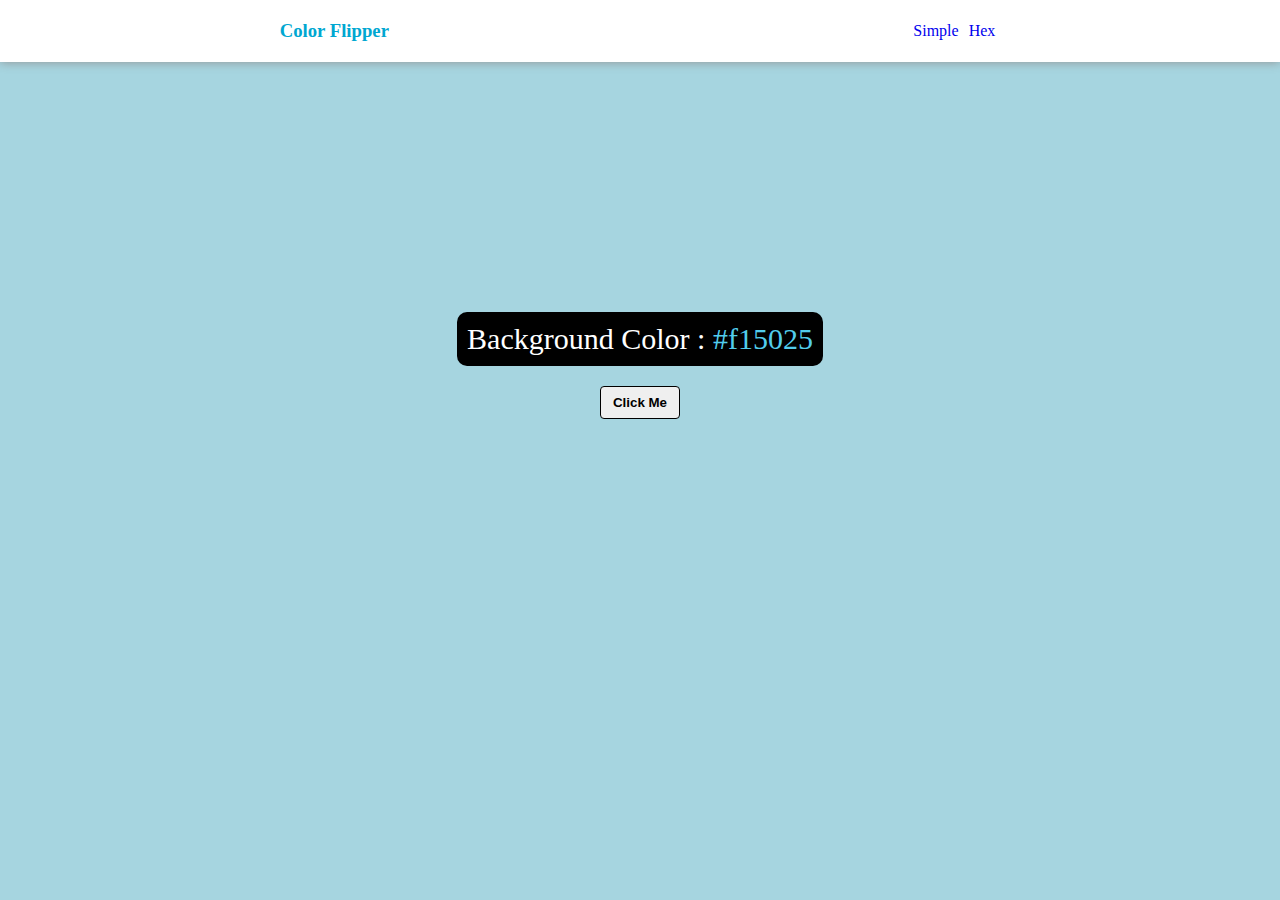
<file: color flipper/index.html>
<!DOCTYPE html>
<html lang="en">

<head>
    <meta charset="UTF-8">
    <meta http-equiv="X-UA-Compatible" content="IE=edge">
    <meta name="viewport" content="width=device-width, initial-scale=1.0">
    <link rel="stylesheet" href="style.css">
    <title>Color Flipper</title>
</head>

<body>
    <!-- Start nav -->
    <div class="nav">
        <h3>Color Flipper</h3>
        <ul>
            <li><a href="index.html" id="simple">Simple</a></li>
            <li><a href="hex.html" id="hex">Hex</a></li>
        </ul>
    </div>

    <!-- End nav -->

    <!-- Start content -->
    <div class="content">
        <p>Background Color : <span id="color">#f15025</span></p>
        <button id="click">Click Me</button>
    </div>


    <!-- End content -->












    <script src="main.js"></script>
</body>

</html>
</file>
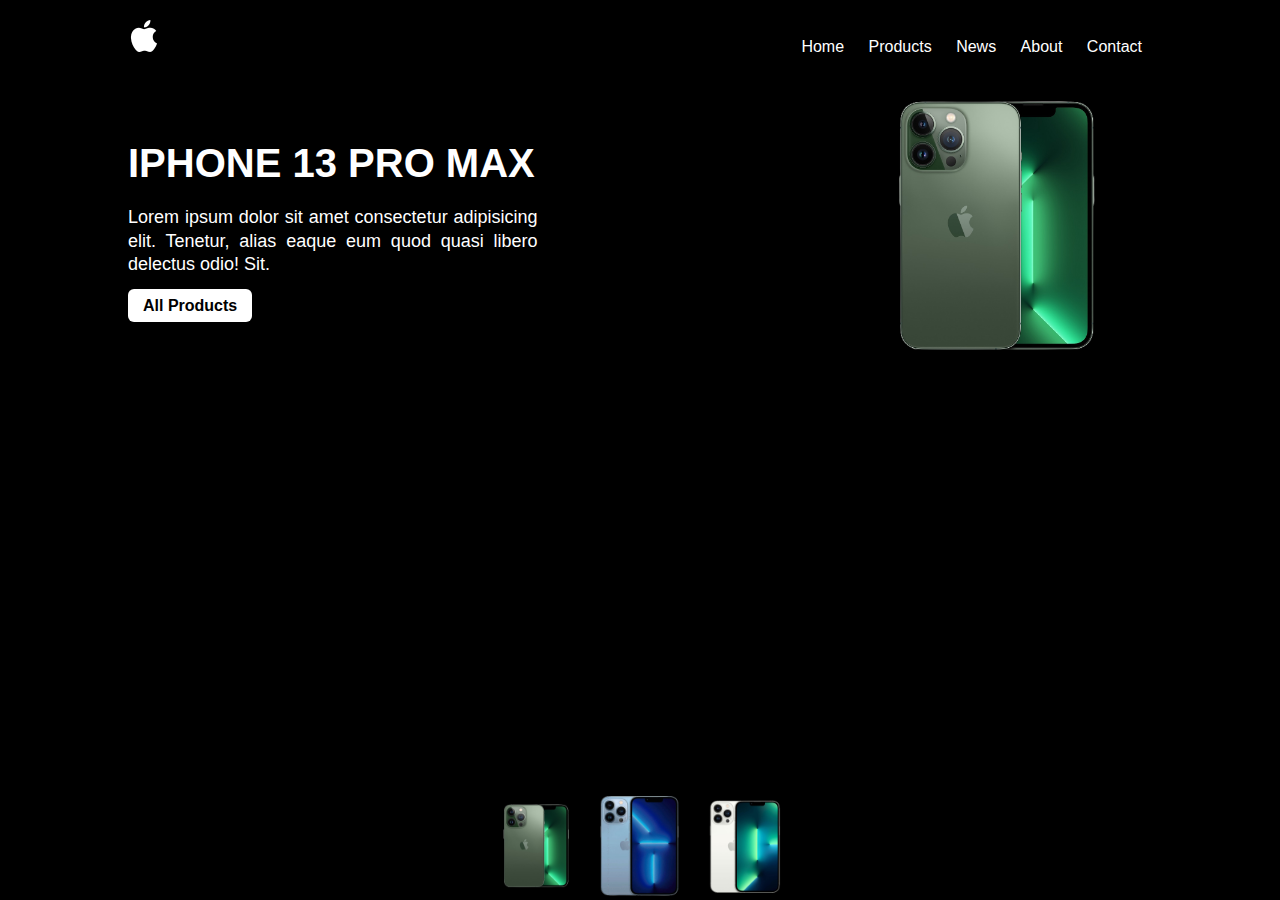
<file: iphone-project/index.html>
<!DOCTYPE html>
<html lang="en">

<head>
    <meta charset="UTF-8">
    <meta http-equiv="X-UA-Compatible" content="IE=edge">
    <meta name="viewport" content="width=device-width, initial-scale=1.0">
    <link rel="stylesheet" href="style.css">
    <title>iphone page</title>
</head>

<body>
    <div class="container">
        <div class="nav">
            <div class="logo">
                <a href="#"><img src="./images/apple-logo.png" alt=""></a>
            </div>
            <ul>
                <li><a>Home</a></li>
                <li><a>Products</a></li>
                <li><a>News</a></li>
                <li><a>About</a></li>
                <li><a>Contact</a></li>
            </ul>
        </div>
        <div class="content">
            <div class="text">
                <h1>IPHONE 13 PRO MAX</h1>
                <p>Lorem ipsum dolor sit amet consectetur adipisicing elit. Tenetur, alias eaque eum quod quasi libero
                    delectus odio! Sit.</p>
                <a href="#">All Products</a>
            </div>
            <div class="image">
                <img class="mainImage" src="./images/1.png" alt="iphone">
            </div>
        </div>
        <div class="images">
            <img onclick="changePhone(this.src); changeColor('#000')" src="./images/1.png" alt="">
            <img onclick="changePhone(this.src); changeColor('red')" src="./images/2.png" alt="">
            <img onclick="changePhone(this.src); changeColor('blue')" src="./images/3.png" alt="">
        </div>
    </div>




    <script src="js.js"></script>
</body>

</html>
</file>
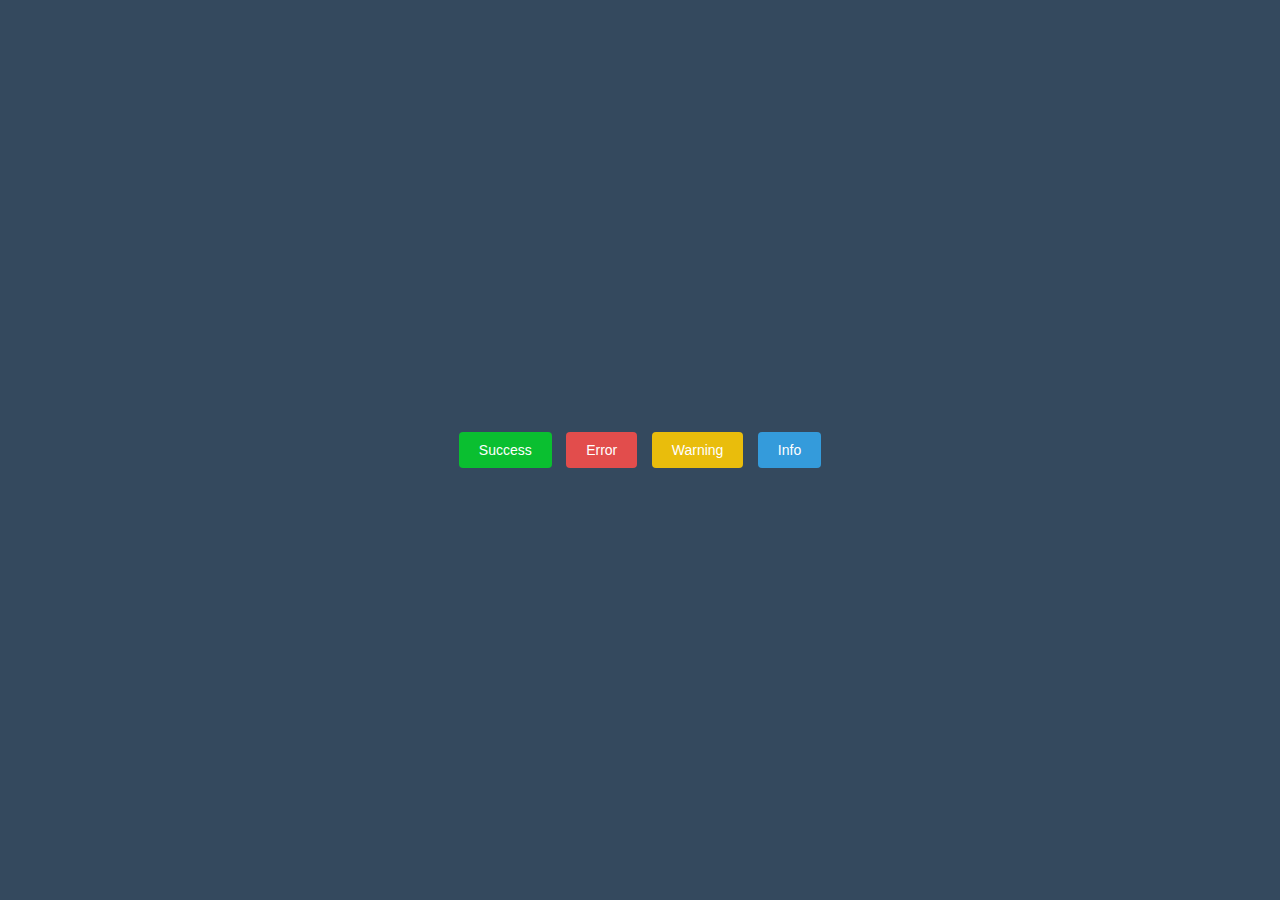
<file: toast notification/index.html>
<!DOCTYPE html>
<html lang="en">

<head>
    <meta charset="UTF-8">
    <meta http-equiv="X-UA-Compatible" content="IE=edge">
    <meta name="viewport" content="width=device-width, initial-scale=1.0">
    <title>Dashboard</title>
    <!-- render all elements normally -->
    <link rel="stylesheet" href="./css/normalize.css">
    <!-- font awesome library -->
    <link rel="stylesheet" href="./css/all.min.css">
    <!-- main template for css -->
    <link rel="stylesheet" href="./css/style.css">
    <!-- google fonts -->
    <link rel="preconnect" href="https://fonts.googleapis.com">
    <link rel="preconnect" href="https://fonts.gstatic.com" crossorigin>
    <link
        href="https://fonts.googleapis.com/css2?family=Andada+Pro:wght@400;500;600;700;800&family=Cairo:wght@200;300;400;500;600;700;800;900;1000&family=Crete+Round&family=Montserrat:wght@300&family=Open+Sans:wght@500;700;800&family=Roboto:ital,wght@0,400;0,500;0,700;0,900;1,700&family=Work+Sans:ital,wght@0,100;0,200;0,300;0,400;0,500;0,600;0,700;0,800;0,900;1,100;1,200;1,300;1,400;1,500;1,600;1,700;1,800;1,900&display=swap"
        rel="stylesheet">
</head>

<body>
    <ul class="notification"></ul>
    <div class="buttons">
        <button class="btn" id="success">Success</button>
        <button class="btn" id="error">Error</button>
        <button class="btn" id="warning">Warning</button>
        <button class="btn" id="info">Info</button>
    </div>


    <script src="./js/main.js"></script>
</body>

</html>
</file>
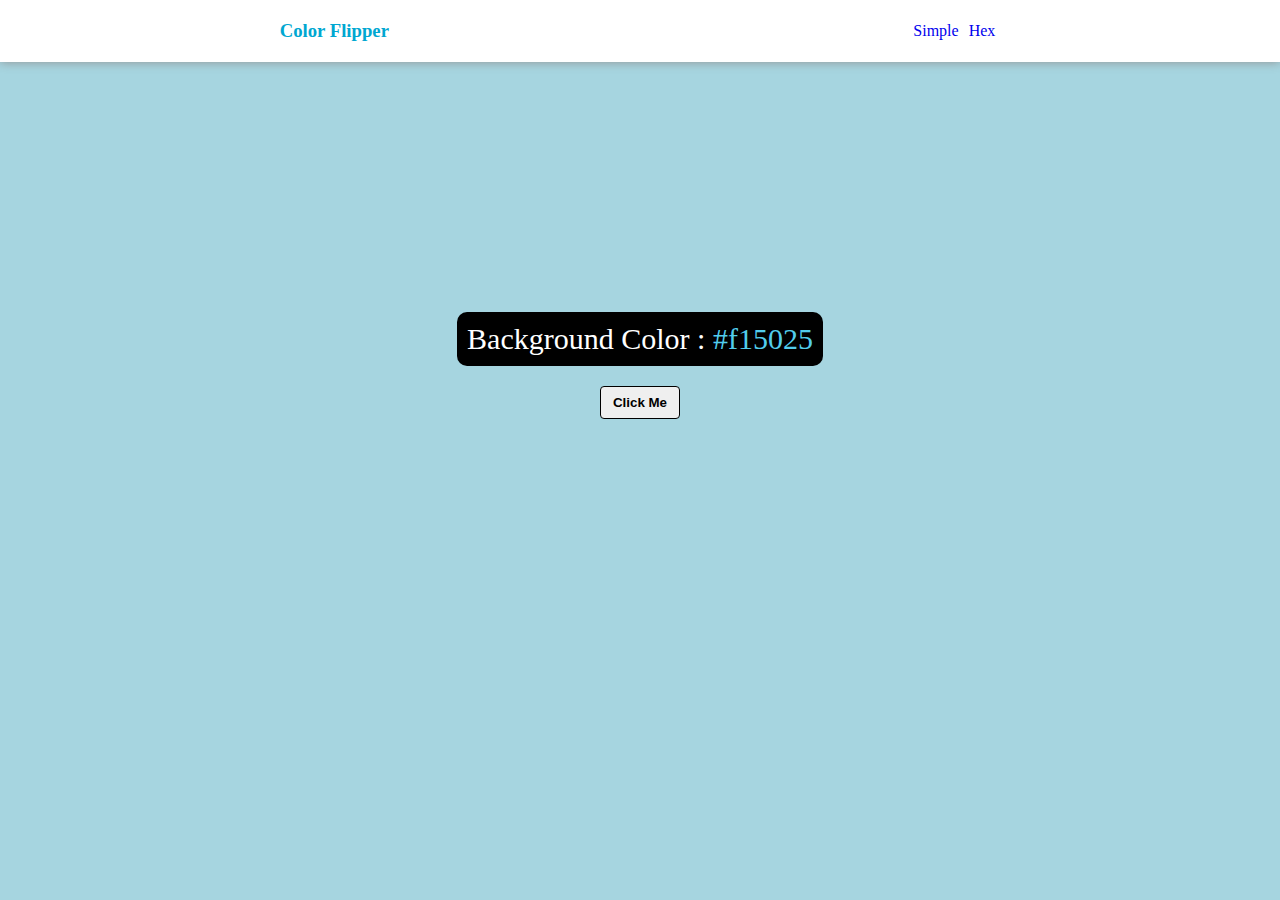
<file: color flipper/hex.html>
<!DOCTYPE html>
<html lang="en">

<head>
    <meta charset="UTF-8">
    <meta http-equiv="X-UA-Compatible" content="IE=edge">
    <meta name="viewport" content="width=device-width, initial-scale=1.0">
    <link rel="stylesheet" href="style.css">
    <title>Color Flipper</title>
</head>

<body>
    <!-- Start nav -->
    <div class="nav">
        <h3>Color Flipper</h3>
        <ul>
            <li><a href="index.html" id="simple">Simple</a></li>
            <li><a href="hex.html" id="hex">Hex</a></li>
        </ul>
    </div>
    <!-- End nav -->

    <!-- Start content -->
    <div class="content">
        <p>Background Color : <span id="color">#f15025</span></p>
        <button id="click">Click Me</button>
    </div>


    <!-- End content -->












    <script src="hex.js"></script>
</body>

</html>
</file>
<file: color flipper/style.css>
*{
    margin: 0;
    padding: 0;
    box-sizing: border-box;
}
body{
    background-color: #a6d5e0;
}
.nav{
    display: flex;
    background-color: #fff;
    box-shadow: 0 0 10px #919191;
    padding: 20px;
    justify-content: space-around;
    align-items: center;
}
h3{
    color: #00a7d1;
}
ul{
    display: flex;
    list-style: none;
} 
ul a{
    text-decoration: none;
    margin: 0;
    padding: 0;
}
li{
    color: black;
    margin: 0 5px;
}
.content{
    text-align: center;
    margin-top: 250px;
    width: fit-content;
    margin-right: auto;
    margin-left: auto;
}
p{
    background-color: black;
    padding: 10px;
    color: white;
    font-size: 30px;
    border-radius: 10px;
    margin-bottom:20px;
}
span{
    color:#52cdec ;
}
button{
    padding: 8px 12px;
    border: 1px solid black;
    border-radius: 4px;
    font-weight: bold;
    transition: 0.3s;
}
button:hover{
    background-color: black;
    color: white;
    cursor: pointer;
}
</file>
<file: iphone-project/style.css>
*{
    margin: 0;
    padding: 0;
    box-sizing: border-box;
    font-family:sans-serif;


}
a{
    text-decoration: none;
}

.container{
    min-height: 100vh;
    width: 100%;
    background-color: #000;
    overflow: hidden;
    position: relative;
}
.nav{
    display: flex;
    justify-content: space-between;
    align-items: baseline;
    margin: auto;
    width: 80%;
    padding: 20px 0;
}
ul li{
    display: inline-block;
}
ul li a{
    color: white;
    text-decoration: none;
    margin: 0 10px;
}
.content{
    display: flex;
    justify-content: space-between;
    align-items: center;
    width: 80%;
    margin: auto;
}
.content .text{
    color: white;
    text-align: justify;
    width: 40%;
}
.text h1{
    font-weight: bold;
    font-size: 40px;
}
.text p{
    font-size: 18px;
    line-height: 1.3;
    margin: 20px 0;
}
.text a{
    border: none;
    background-color: white;
    padding: 8px 15px;
    font-weight: bold;
    border-radius: 6px;
    color: black;
}
.image{
    width: 30%;
}
.content img{
    width: 300px;
    height: 300px;
}

.images{
    position: absolute;
    bottom: 0;
    left: 50%;
    transform: translateX(-50%);

}
.images img{
    width: 100px;
    transition: 0.4s;
    cursor: pointer;
}
.images img:hover{
    transform: scale(1.2);

}
</file>
<file: toast notification/css/style.css>
:root{
    --dark: #34495e;
    --light: #fff;
    --success: #0abf30;
    --error: #e24d4c;
    --warning: #e9bd0c;
    --info: #349bdb;
}


*{
    -webkit-box-sizing: border-box;
    -moz-box-sizing: border-box;
    box-sizing: border-box;
    margin: 0;
    padding: 0;
    font-family: "Poppins" , sans-serif;

}

html{
    scroll-behavior: smooth;
}
ul{
    list-style: none;
}
body{
    display: flex;
    align-items: center;
    justify-content: center;
    min-height: 100vh;
    background-color: var(--dark);
}
.notification{
    position: fixed;
    top: 30px;
    right: 20px;
}
.notification :where(.toast , .column){
    display: flex;
    align-items: center;
}
.toast{
    position: relative;
    overflow: hidden;
    width: 400px;
    border-radius: 4px;
    padding: 16px 17px;
    margin-bottom: 10px;
    background-color: var(--light);
    justify-content: space-between;
    animation: show_toast 0.3s ease forwards;
}
@keyframes show_toast{
    0%{
        transform: translateX(100%);
    }
    40%{
        transform: translateX(-5%); 
    }
    80%{
        transform: translateX(0%);
    }
    100%{
        transform: translateX(-10px);
    }
}
.toast.hide{
    animation: hide_toast 0.3s ease forwards;
}
@keyframes hide_toast {
    0%{
        transform: translateX(-10px);
    }
    40%{
        transform: translateX(0%); 
    }
    80%{
        transform: translateX(-5%);
    }
    100%{
        transform: translateX(calc(100% + 20px));
    }
}
.toast::before{
    content: '';
    position: absolute;
    height: 3px;
    width: 50%;
    bottom: 0;
    left: 0;
    background-color: red;
    animation: progress 5s linear forwards;
}
@keyframes progress{
    100%{
        width: 0%;
    }
}
.toast.success::before,
.btn#success{
    background-color: var(--success);
}
.toast.error::before,
.btn#error{
    background-color: var(--error);
}
.toast.warning::before,
.btn#warning{
    background-color: var(--warning);
}
.toast.info::before,
.btn#info{
    background-color: var(--info);
}
.toast .column  i{
    font-size: 20px;
}
.toast.success i{
    color: var(--success);
}
.toast.warning i{
    color: var(--warning);
}
.toast.error i{
    color: var(--error);
}
.toast.info i{
    color: var(--info);
}
.toast .column span{
    font-size: 18px;
    margin-left: 12px;
}
.toast i:last-child{
    color: #aeb0d7;
    cursor: pointer;
}
.toast i:last-child:hover{
    color: var(--dark);
}
.buttons .btn{
    border: none;
    outline: none;
    color: #fff;
    cursor: pointer;
    margin: 0 5px;
    font-size: 14px;
    padding: 10px 20px;
    border-radius: 4px;
}

@media(max-width:767px){
    .notification{
        width: 95%;
    }
    .toast{
        width: 100%;
        font-size: 12px;
        margin-left: 20px;
    }
    .buttons .btn{
        margin: 0 1px;
        font-size: 13px;
        padding: 8px 15px;
    }
}
</file>
